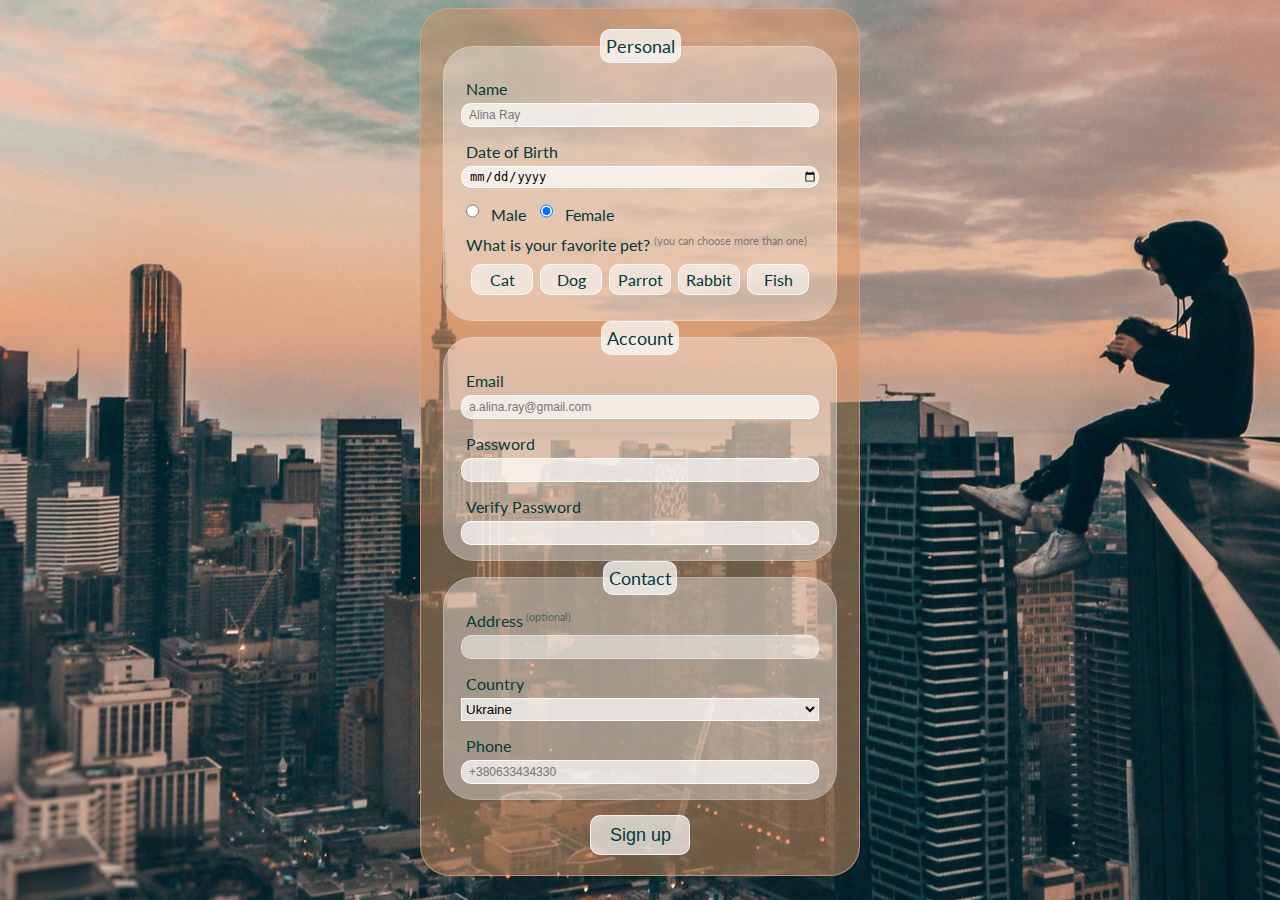
<file: index.html>
<!DOCTYPE html>
<html lang="en">
<head>
    <meta charset="UTF-8">
    <link href="form_styles.css" rel="stylesheet">
    <link href="https://fonts.googleapis.com/css?family=Lato" rel="stylesheet">
    <title>Form</title>
</head>
<body>
     <form>
        <fieldset>
            <legend>Personal</legend>
            <div class="form_text">
                <label for="name">Name</label>
                <input type="text" id="name" name="name" placeholder="Alina Ray" required>
            </div>
            <div class="form_text">
                <label for="bday">Date of Birth</label>
                <input type="date" id="bday" name="bday" required>
            </div>
            <div class="form_radio">
                <input type="radio" id="male" name="sex">
                <label for="male">Male</label>
                <input type="radio" id="female" name="sex" checked>
                <label for="female">Female</label>
            
            </div>
            <div class="checkbox_container">
                <label for="a">What is your favorite pet? <sup> (you can choose more than one)</sup></label>
                    <div class="checkbox">
                        <input type="checkbox" id="a">
                        <label for="a">Cat</label>
                        <input type="checkbox" id="b">
                        <label for="b">Dog</label>
                        <input type="checkbox" id="c">
                        <label for="c">Parrot</label>
                        <input type="checkbox" id="d">
                        <label for="d">Rabbit</label>
                        <input type="checkbox" id="e">
                        <label for="e">Fish</label>
                    </div>
            </div>
       </fieldset>   
        <fieldset>
             <legend>Account</legend>  
             <div class="form_text">
                 <label for="email">Email</label>
                 <input type="email" id="email" name="email" placeholder="a.alina.ray@gmail.com" required>
             </div>
             <div class="form_text">
                 <label for="pwd">Password</label>
                 <input type="password" id="pwd" name="pwd" required>
             </div>
             <div class="form_text">
                 <label for="pwd_ver">Verify Password</label>
                 <input type="password" id="pwd_ver" name="pwd" required>
             </div>
          </fieldset> 
        <fieldset>
            <legend>Contact</legend>
            <div class="form_text">
                <label for="address">Address<sup> (optional)</sup></label>
                <input type="text" id="address" name="address">
            </div>
            <div class="form_text">
                <label for="country">Country</label>
                <select id="country" name="country">
                      <option>Ukraine</option>
                      <option>Poland</option>
                      <option>Russia</option>
                </select>
            </div>
            <div class="form_text">
                <label for="tel">Phone</label>
                <input type="tel" id="tel" name="tel" placeholder="+380633434330" required>
            </div>
        </fieldset>
            <div class="submit">
                <input type="submit" value="Sign up">
             </div>
     </form>
    </body>
</html>
</file>
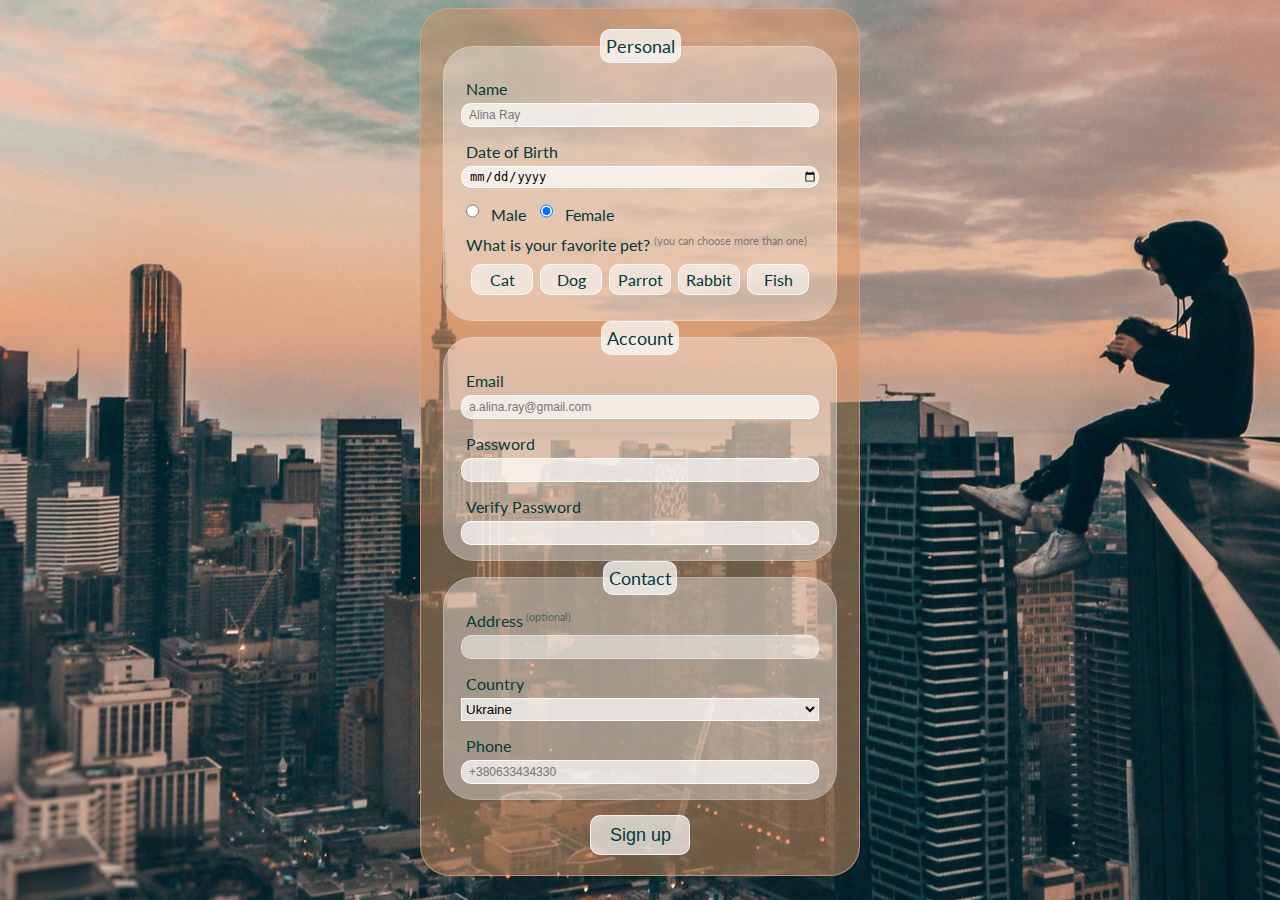
<file: form.html>
<!DOCTYPE html>
<html lang="en">
<head>
    <meta charset="UTF-8">
    <link href="form_styles.css" rel="stylesheet">
    <link href="https://fonts.googleapis.com/css?family=Lato" rel="stylesheet">
    <title>Form</title>
</head>
<body>
     <form>
        <fieldset>
            <legend>Personal</legend>
            <div class="form_text">
                <label for="name">Name</label>
                <input type="text" id="name" name="name" placeholder="Alina Ray" required>
            </div>
            <div class="form_text">
                <label for="bday">Date of Birth</label>
                <input type="date" id="bday" name="bday" required>
            </div>
            <div class="form_radio">
                <input type="radio" id="male" name="sex">
                <label for="male">Male</label>
                <input type="radio" id="female" name="sex" checked>
                <label for="female">Female</label>
            
            </div>
            <div class="checkbox_container">
                <label for="a">What is your favorite pet? <sup> (you can choose more than one)</sup></label>
                    <div class="checkbox">
                        <input type="checkbox" id="a">
                        <label for="a">Cat</label>
                        <input type="checkbox" id="b">
                        <label for="b">Dog</label>
                        <input type="checkbox" id="c">
                        <label for="c">Parrot</label>
                        <input type="checkbox" id="d">
                        <label for="d">Rabbit</label>
                        <input type="checkbox" id="e">
                        <label for="e">Fish</label>
                    </div>
            </div>
       </fieldset>   
        <fieldset>
             <legend>Account</legend>  
             <div class="form_text">
                 <label for="email">Email</label>
                 <input type="email" id="email" name="email" placeholder="a.alina.ray@gmail.com" required>
             </div>
             <div class="form_text">
                 <label for="pwd">Password</label>
                 <input type="password" id="pwd" name="pwd" required>
             </div>
             <div class="form_text">
                 <label for="pwd">Verify Password</label>
                 <input type="password" id="pwd" name="pwd" required>
             </div>
          </fieldset> 
        <fieldset>
            <legend>Contact</legend>
            <div class="form_text">
                <label for="address">Address<sup> (optional)</sup></label>
                <input type="text" id="address" name="address">
            </div>
            <div class="form_text">
                <label for="country">Country</label>
                <select id="country" name="country">
                      <option>Ukraine</option>
                      <option>Poland</option>
                      <option>Russia</option>
                </select>
            </div>
            <div class="form_text">
                <label for="tel">Phone</label>
                <input type="tel" id="tel" name="tel" placeholder="+380633434330" required>
            </div>
        </fieldset>
            <div class="submit">
                <input type="submit" value="Sign up">
             </div>
     </form>
    </body>
</html>
</file>
<file: form_styles.css>
body{
    background-image: url(background1.png);
    background-repeat: no-repeat;
    background-position: center;
    font-family: 'Lato', sans-serif;
    
}
form {
  box-sizing: border-box;
  margin: 0 auto; /*center*/
  width: 440px;
  padding: 20px;
  border: 1px solid rgba(217, 170, 136, 0.69);
  border-radius: 30px;
  background-color: rgba(211, 145, 97, 0.51);
    
}
fieldset{
    background-color: rgba(255, 255, 255, 0.36);
    border: 1px solid rgba(255, 255, 255, 0.21);
    border-radius: 30px;
    
}
legend{
    padding: 5px;
    text-align: center;
    color: rgb(6, 57, 56);
    font-size: 18px;
    border: 1px solid rgba(250, 250, 250, 0.77);
    border-radius: 10px;
    background-color: rgba(250, 250, 250, 0.76);
}
.form_text{
    display: flex;
    flex-direction: column;
    padding: 5px;
    
}
label{
    padding:5px;
    font-size: 16px;
    color: rgb(6, 57, 56);
    transition:all 0.5s;
    
}
input{
    padding-left: 7px;
    border-radius: 10px;
    border: 1px solid rgba(255, 255, 255, 0.95);
    height:20px;
    font-size: 12px;
    transition:all 0.5s;
    background-color: rgba(255, 255, 255, 0.70);
    
}
input[type]:hover{
    border-color: white;
    background-color: rgba(255, 255, 255, 0.95);
    
}
select{
    height:23px;
    border: 1px solid rgba(255, 255, 255, 0.95);
    background-color: rgba(255, 255, 255, 0.70);
    
}
select:hover{
    background-color: rgba(255, 255, 255, 0.95);
}

.form_radio,
.checkbox_container{
    padding:5px;
}

.checkbox{
    padding: 10px;
    display: flex;
    flex-direction: row;
    justify-content: space-between;
    
}
.checkbox label{
    border-radius: 10px; 
    border: 1px solid rgba(255, 255, 255, 0.80);
    color: rgb(6, 57, 56);
    width:50px;
    text-align: center;
    background-color: rgba(250, 250, 250, 0.60);
    transition: all 0.5s;
}
.checkbox label:hover{
    border-color: darkorange;
    background-color: rgba(255, 255, 255, 0.80);
    transform: scale(1.1 , 1.1);
    
}

input[type=checkbox] {
  position: absolute;
  left: -9999px;
    
}
input[type=checkbox]:checked + label {
  border: solid 1px darkorange;
  background-color: rgba(255, 255, 255, 0.85);
  
}
.submit{
    display: flex;
    justify-content: center;
    padding-top:15px;
    
}
input[type=submit]{
    width: 100px;
    height: 40px;
    font-size: 18px;
    color: rgb(6, 57, 56);
    border-color: rgba(255, 255, 255, 0.80);
    background-color: rgba(250, 250, 250, 0.70);
    transition:all 0.5s;
    
}
input[type=submit]:hover{
    border-color:darkorange;
    background-color: rgba(255, 255, 255, 0.80);
    transform: scale(1.15 , 1.15);
    
}
input[type=text]:optional {
    opacity: 0.7;  
   }
sup{
    opacity: 0.5;
    font-size: 11px;
}
</file>
